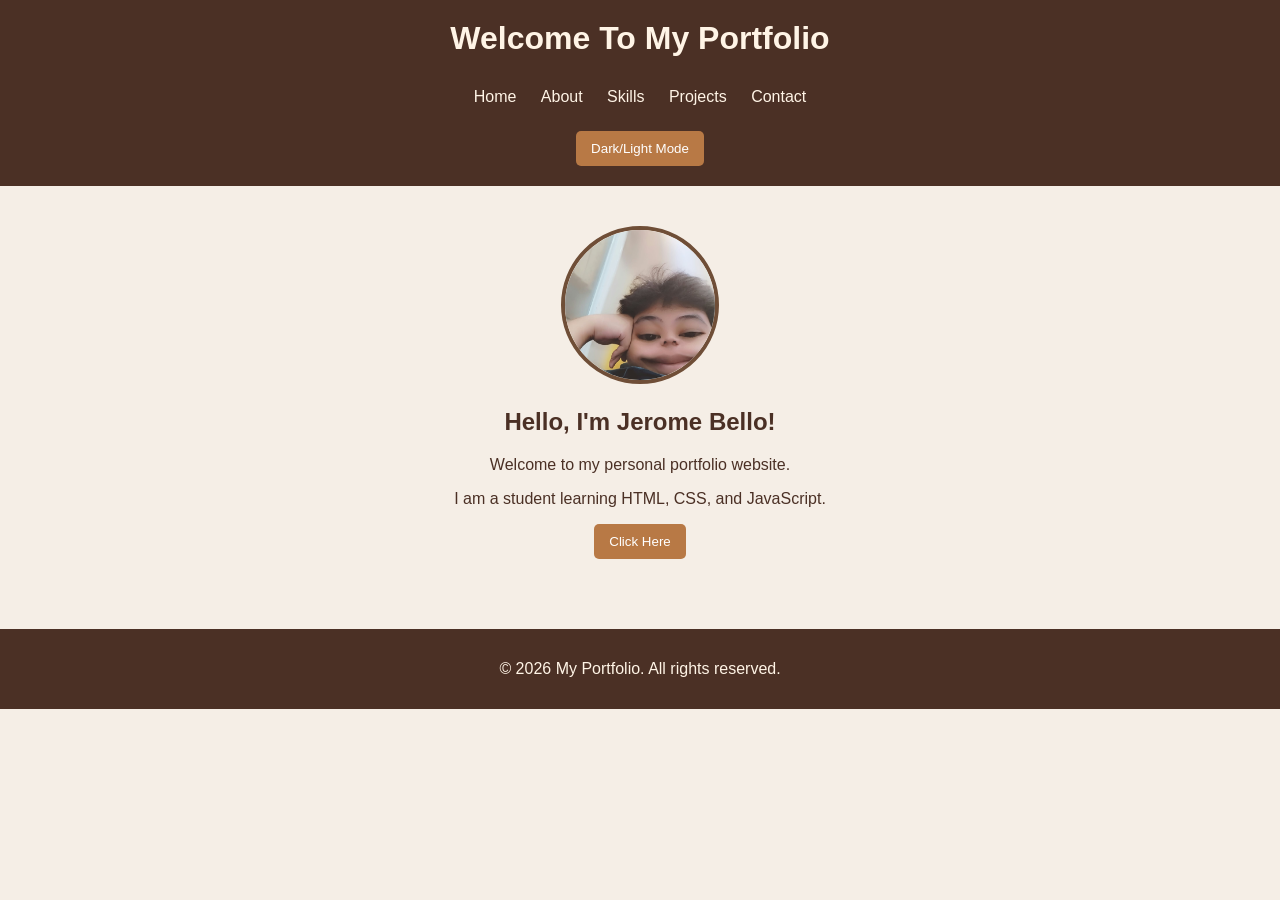
<file: index.html>
<!DOCTYPE html>
<html lang="en">
<head>
    <meta charset="UTF-8">
    <meta name="viewport" content="width=device-width, initial-scale=1.0">
    <title>My Portfolio</title>
    <link rel="stylesheet" href="style.css">
    <script src="script.js" defer></script>
</head>
<body>

<header>
    <h1>Welcome To My Portfolio</h1>
    <nav>
        <a href="index.html">Home</a>
        <a href="about.html">About</a>
        <a href="skills.html">Skills</a>
        <a href="projects.html">Projects</a>
        <a href="contact.html">Contact</a>
    </nav>
    <button onclick="toggleMode()">Dark/Light Mode</button>
</header>

<section class="home">
    <img src="jj.jpg" alt="My Profile" class="profile">

    <h2>Hello, I'm Jerome Bello!</h2>
    <p>Welcome to my personal portfolio website.</p>
    <p>I am a student learning HTML, CSS, and JavaScript.</p>

    <button onclick="welcomeMessage()">Click Here</button>
</section>

<footer>
    <p>&copy; 2026 My Portfolio. All rights reserved.</p>
</footer>

</body>
</html>
</file>
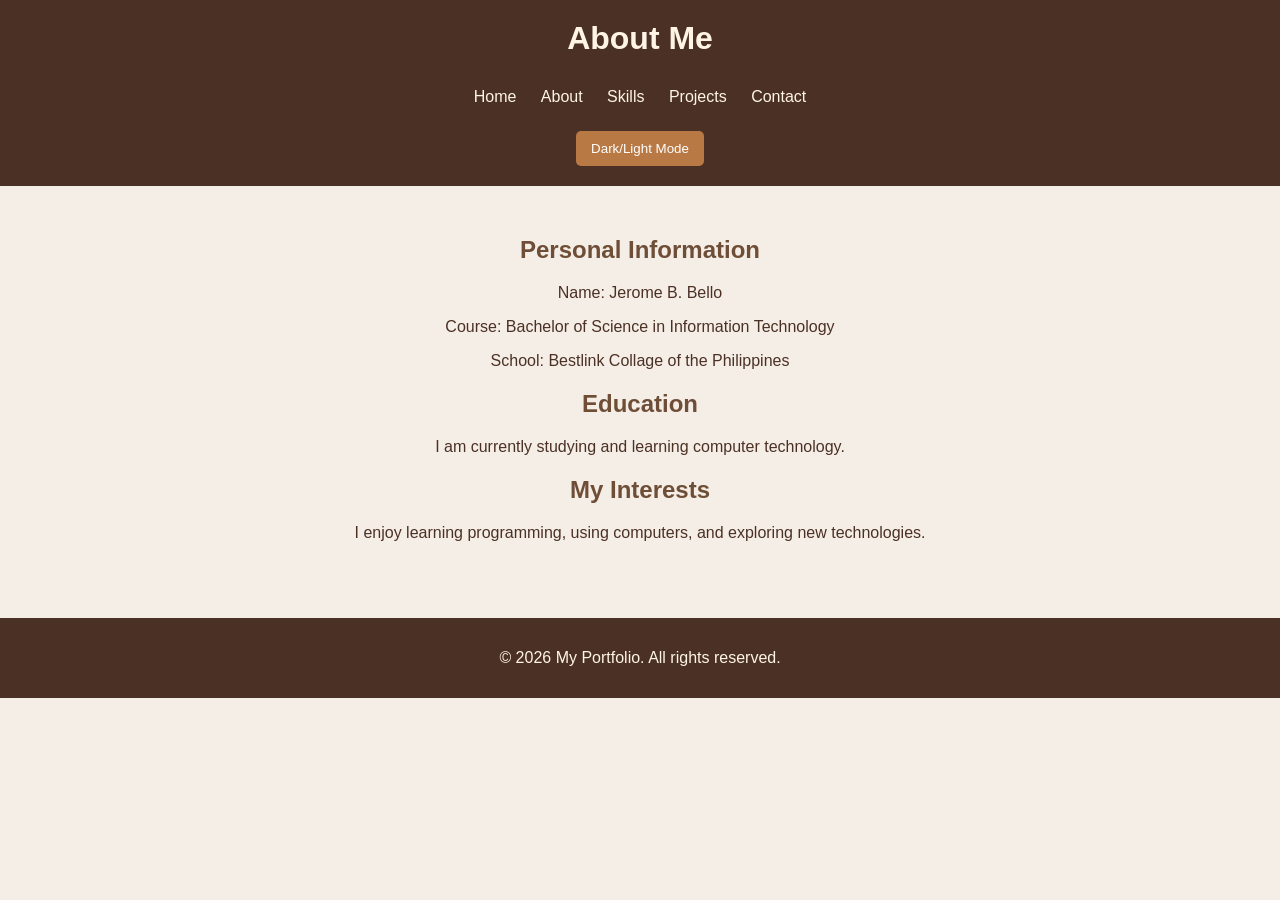
<file: about.html>
<!DOCTYPE html>
<html lang="en">
<head>
    <meta charset="UTF-8">
    <meta name="viewport" content="width=device-width, initial-scale=1.0">
    <title>About Me</title>
    <link rel="stylesheet" href="style.css">
    <script src="script.js" defer></script>
</head>
<body>

<header>
    <h1>About Me</h1>
    <nav>
        <a href="index.html">Home</a>
        <a href="about.html">About</a>
        <a href="skills.html">Skills</a>
        <a href="projects.html">Projects</a>
        <a href="contact.html">Contact</a>
    </nav>
    <button onclick="toggleMode()">Dark/Light Mode</button>
</header>

<section class="content">
    <h2>Personal Information</h2>
    <p>Name: Jerome B. Bello</p>
    <p>Course: Bachelor of Science in Information Technology</p>
    <p>School: Bestlink Collage of the Philippines</p>

    <h2>Education</h2>
    <p>I am currently studying and learning computer technology.</p>

    <h2>My Interests</h2>
    <p>I enjoy learning programming, using computers, and exploring new technologies.</p>
</section>

<footer>
    <p>&copy; 2026 My Portfolio. All rights reserved.</p>
</footer>

</body>
</html>
</file>
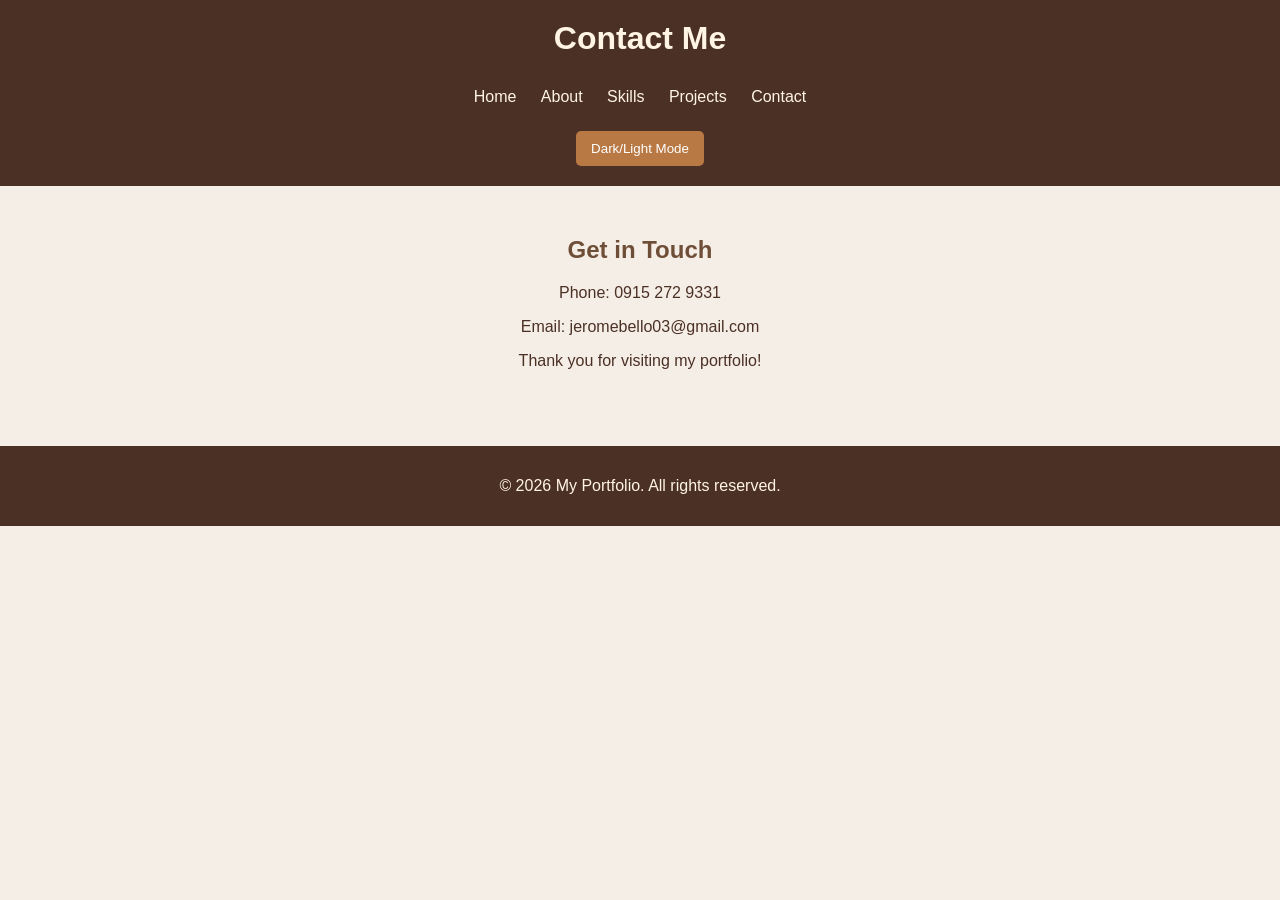
<file: contact.html>
<!DOCTYPE html>
<html lang="en">
<head>
    <meta charset="UTF-8">
    <meta name="viewport" content="width=device-width, initial-scale=1.0">
    <title>Contact Me</title>
    <link rel="stylesheet" href="style.css">
    <script src="script.js" defer></script>
</head>
<body>

<header>
    <h1>Contact Me</h1>
    <nav>
        <a href="index.html">Home</a>
        <a href="about.html">About</a>
        <a href="skills.html">Skills</a>
        <a href="projects.html">Projects</a>
        <a href="contact.html">Contact</a>
    </nav>
    <button onclick="toggleMode()">Dark/Light Mode</button>
</header>

<section class="content">
    <h2>Get in Touch</h2>
    <p>Phone: 0915 272 9331</p>
    <p>Email: jeromebello03@gmail.com</p>

    <p>Thank you for visiting my portfolio!</p>
</section>

<footer>
    <p>&copy; 2026 My Portfolio. All rights reserved.</p>
</footer>

</body>
</html>
</file>
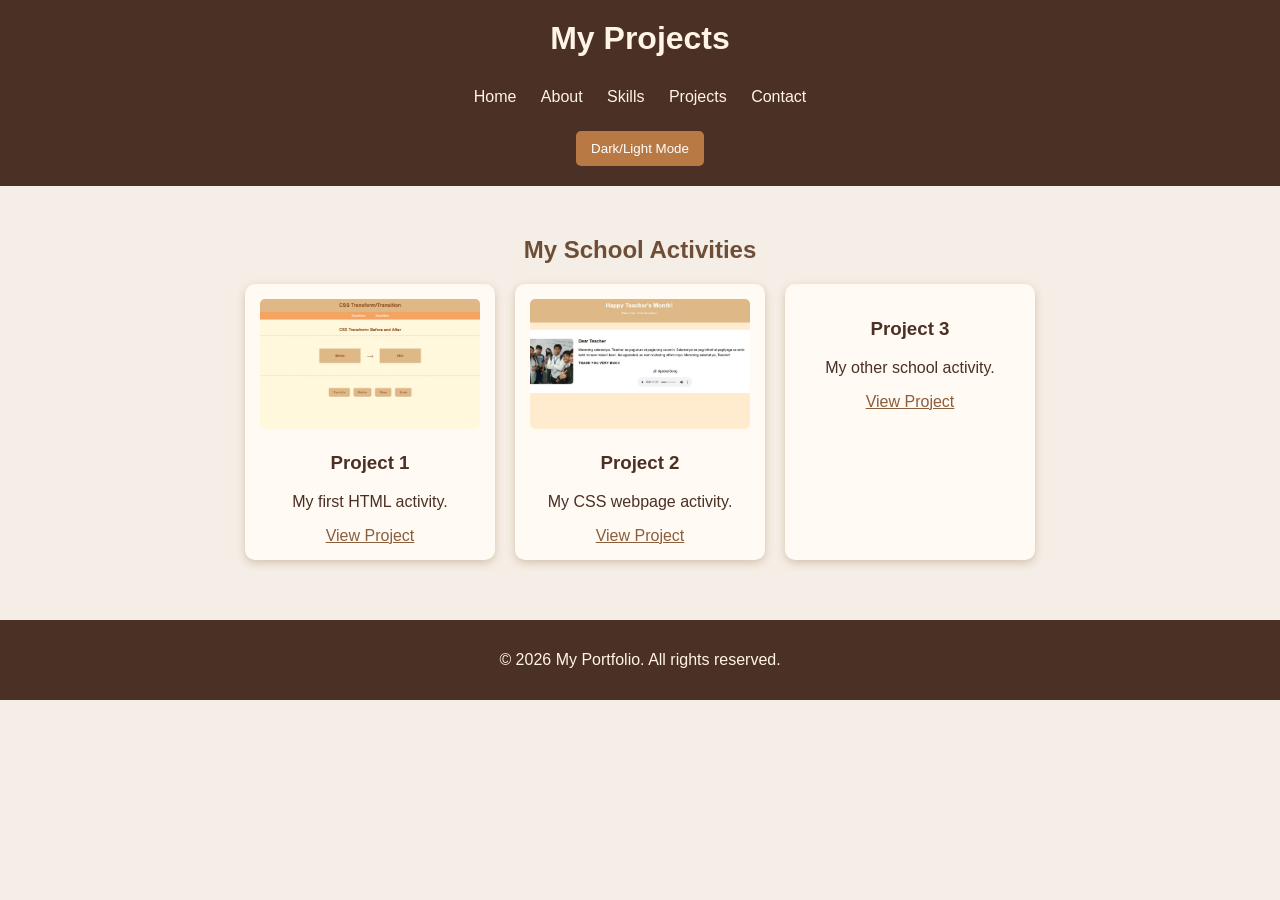
<file: projects.html>
<!DOCTYPE html>
<html lang="en">
<head>
    <meta charset="UTF-8">
    <meta name="viewport" content="width=device-width, initial-scale=1.0">
    <title>My Projects</title>
    <link rel="stylesheet" href="style.css">
    <script src="script.js" defer></script>
</head>
<body>

<header>
    <h1>My Projects</h1>
    <nav>
        <a href="index.html">Home</a>
        <a href="about.html">About</a>
        <a href="skills.html">Skills</a>
        <a href="projects.html">Projects</a>
        <a href="contact.html">Contact</a>
    </nav>
    <button onclick="toggleMode()">Dark/Light Mode</button>
</header>

<section class="content">
    <h2>My School Activities</h2>

    <div class="projects">
        <div class="card">
            <img src="ss1.jpg" alt="HTML Project">
            <h3>Project 1</h3>
            <p>My first HTML activity.</p>
            <a href="#" onclick="alert('https://jeromebello08.github.io/CSS-Transform-Transition/'); return false;">View Project</a>
        </div>

        <div class="card">
            <img src="ss2.jpg" alt="CSS Project">
            <h3>Project 2</h3>
            <p>My CSS webpage activity.</p>
            <a href="#" onclick="alert('https://jeromebello08.github.io/Happy-Teacher-s-Month/'); return false;">View Project</a>
        </div>

        <div class="card">
            <h3>Project 3</h3>
            <p>My other school activity.</p>
            <a href="#" onclick="alert('Add your actual project link here!'); return false;">View Project</a>
        </div>
    </div>
</section>

<footer>
    <p>&copy; 2026 My Portfolio. All rights reserved.</p>
</footer>

</body>
</html>
</file>
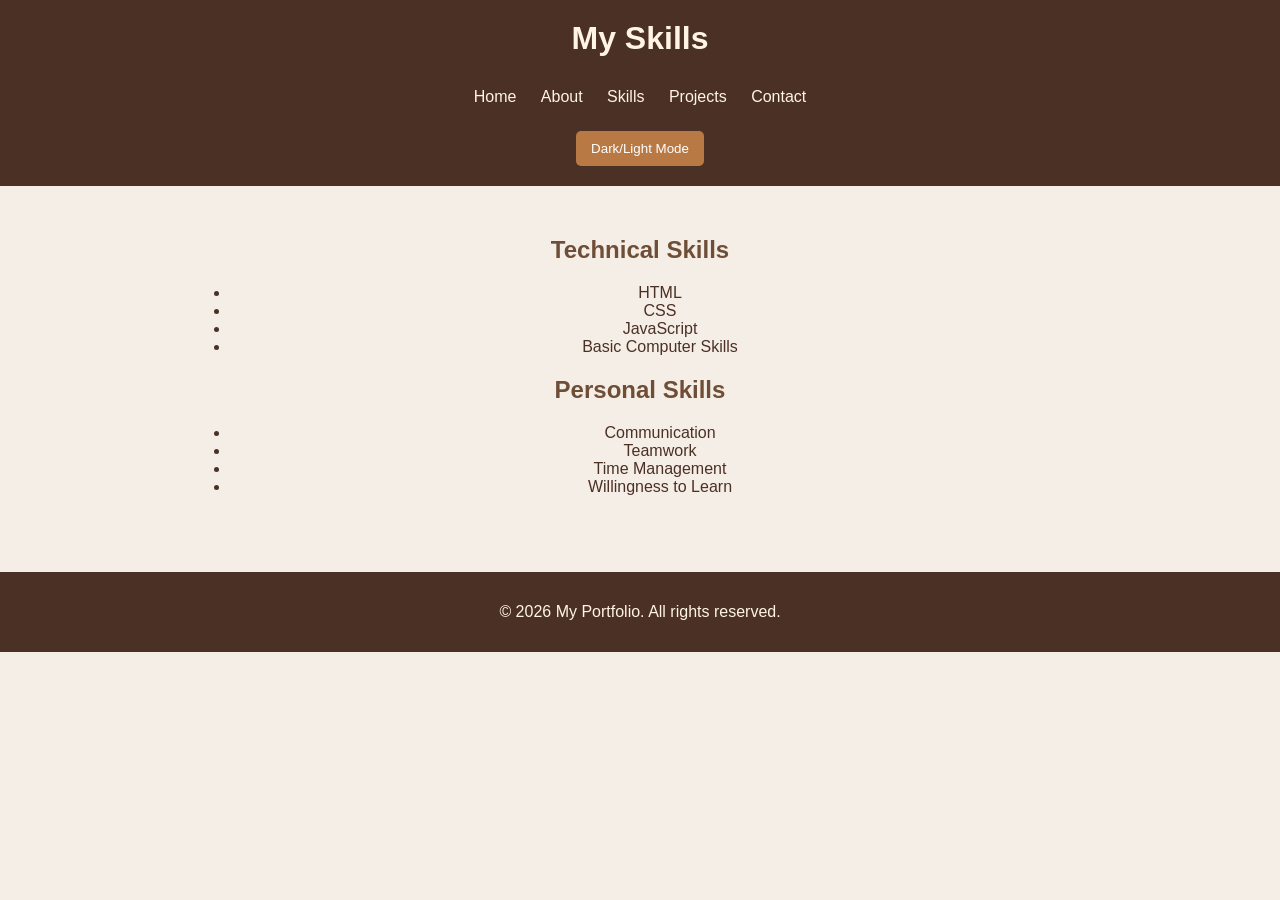
<file: skills.html>
<!DOCTYPE html>
<html lang="en">
<head>
    <meta charset="UTF-8">
    <meta name="viewport" content="width=device-width, initial-scale=1.0">
    <title>My Skills</title>
    <link rel="stylesheet" href="style.css">
    <script src="script.js" defer></script>
</head>
<body>

<header>
    <h1>My Skills</h1>
    <nav>
        <a href="index.html">Home</a>
        <a href="about.html">About</a>
        <a href="skills.html">Skills</a>
        <a href="projects.html">Projects</a>
        <a href="contact.html">Contact</a>
    </nav>
    <button onclick="toggleMode()">Dark/Light Mode</button>
</header>

<section class="content">
    <h2>Technical Skills</h2>
    <ul>
        <li>HTML</li>
        <li>CSS</li>
        <li>JavaScript</li>
        <li>Basic Computer Skills</li>
    </ul>

    <h2>Personal Skills</h2>
    <ul>
        <li>Communication</li>
        <li>Teamwork</li>
        <li>Time Management</li>
        <li>Willingness to Learn</li>
    </ul>
</section>

<footer>
    <p>&copy; 2026 My Portfolio. All rights reserved.</p>
</footer>

</body>
</html>
</file>
<file: style.css>
/* Coffee Theme - General Design */
body {
    font-family: Arial, sans-serif;
    margin: 0;
    background-color: #f5eee6;
    color: #4b3025;
    text-align: center;
}

/* Header */
header {
    background-color: #4b3025;
    color: #fff4e6;
    padding: 20px;
}

header h1 {
    margin-top: 0;
}

/* Navigation */
nav {
    margin: 15px 0;
}

nav a {
    color: #fff4e6;
    text-decoration: none;
    margin: 10px;
    display: inline-block;
}

nav a:hover {
    color: #d9a066;
}

/* Buttons */
button {
    background-color: #b87945;
    color: white;
    border: none;
    padding: 10px 15px;
    border-radius: 5px;
    cursor: pointer;
}

button:hover {
    background-color: #8b5e3c;
}

/* Home Page */
.home {
    padding: 40px 20px;
}

.profile {
    width: 150px;
    height: 150px;
    border-radius: 50%;
    object-fit: cover;
    border: 4px solid #6f4e37;
}

/* Other Pages */
.content {
    padding: 30px 20px;
    max-width: 900px;
    margin: auto;
}

.content h2 {
    color: #6f4e37;
}

/* Project Cards */
.projects {
    display: flex;
    justify-content: center;
    flex-wrap: wrap;
    gap: 20px;
}

.card {
    background-color: #fffaf3;
    color: #4b3025;
    width: 220px;
    padding: 15px;
    border-radius: 10px;
    box-shadow: 0 3px 8px #d6c2ae;
    transition: 0.3s;
}

.card:hover {
    transform: translateY(-5px);
}

.card img {
    width: 100%;
    height: 130px;
    object-fit: cover;
    border-radius: 5px;
}

.card a {
    color: #8b5e3c;
}

/* Footer */
footer {
    background-color: #4b3025;
    color: #fff4e6;
    padding: 15px;
    margin-top: 30px;
}

/* Click Me Button Below Footer */
.button-below {
    text-align: center;
    margin-top: 20px;
    margin-bottom: 20px;
}

/* Dark Mode */
.dark-mode {
    background-color: #241914;
    color: #f5eee6;
}

.dark-mode header,
.dark-mode footer {
    background-color: #17100d;
}

.dark-mode .content h2 {
    color: #d9a066;
}

.dark-mode .card {
    background-color: #3b2921;
    color: #fff4e6;
}

.dark-mode .card a {
    color: #e0b080;
}

.dark-mode .profile {
    border-color: #d9a066;
}

/* Mobile Layout */
@media (max-width: 600px) {
    nav a {
        margin: 6px;
    }

    .projects {
        flex-direction: column;
        align-items: center;
    }

    .card {
        width: 80%;
    }
}
</file>
